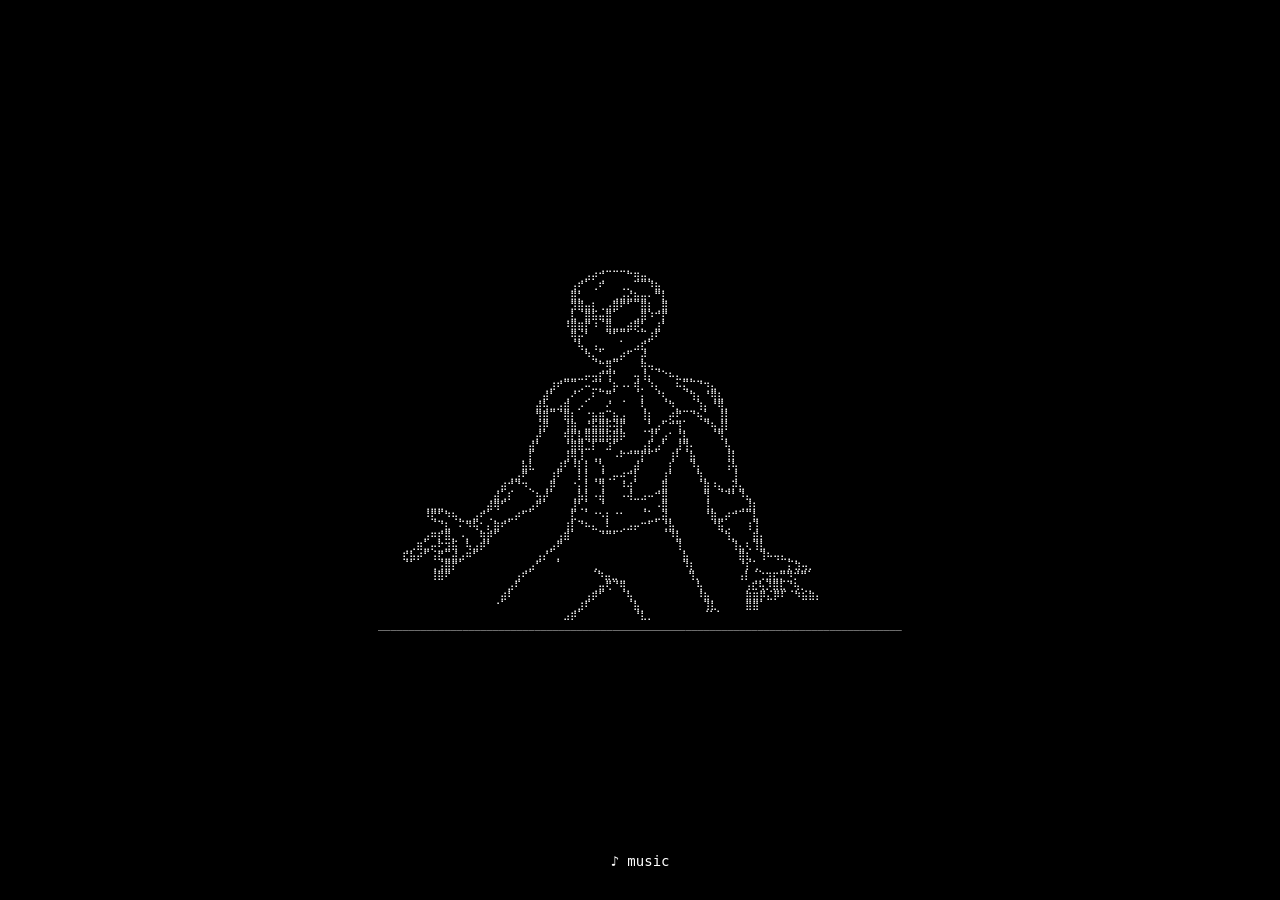
<file: index.html>
<!DOCTYPE html>
<html lang="en">
<head>
  <meta charset="UTF-8">
  <meta name="viewport" content="width=device-width, initial-scale=1.0">

  <title>shrisha.surf</title>

  <style>
    html, body {
      margin: 0;
      padding: 0;
      width: 100%;
      height: 100%;
      background: #000;
      color: #fff;
      overflow: hidden;
    }

    body {
      display: flex;
      align-items: center;
      justify-content: center;
    }

    pre {
      font-family: monospace;
      font-size: 10px;
      line-height: 10px;
      white-space: pre;
      margin: 0;
    }

  .links {
    position: fixed;
    bottom: 30px;
    left: 0;
    width: 100%;
    text-align: center;
  }

  .links a {
    color: #fff;
    text-decoration: none;
    font-family: monospace;
    font-size: 14px;
  }

  .links a:hover {
    text-decoration: underline;
  }

  </style>
</head>

<body>

<!-- <pre>
        ..uu.
       ?$""`?i           z'
       `M  .@"          x"
       'Z :#"  .   .    f 8M
       '&H?`  :$f U8   &lt;  MP   x#'
       d#`    XM  $5.  $  M' xM"
     .!">&gt;     @  'f`$L:M  R.@!`
    +`  &gt;     R  X  "NXF  R"*L
        k    'f  M   "$$ :E  5.
        %    `~  "    `  'K  'M
            .uH          'E   `h
         .x*`             X     `
      .uf`                *
    .@8     .
   'E9F  uf"          ,     ,
     9h+"   $M    eH. 8b. .8    .....
    .8`     $'   M 'E  `R;'   d?"""`"#
   ` E      @    b  d   9R    ?*     @
     &gt;      K.zM `%M'   9'    Xf   .f
    ;       R'          9     M  .=`
    t                   M     Mx~
    @                  lR    z"
    @                  `   ;"
                          `
                 .u!"`
             .x*"`
         ..+"NP
      .z""   ?
    M#`      9     ,     ,
             9 M  d! ,8P'
             R X.:x' R'  ,
             F F' M  R.d'
             d P  @  E`  ,
            P  '  P  N.d'
           ''        '
ss
 X               x             .
 9     .f       !         .    $b
 4;    $k      /         dH    $f
 'X   ;$$     z  .       MR   :$
  R   M$$,   :  d9b      M'   tM
  M:  #'$L  ;' M `8      X    MR
  `$;t' $F  # X ,oR      t    Q;
   $$@  R$ H :RP' $b     X    @'
   9$E  @Bd' $'   ?X     ;    W
   `M'  `$M d$    `E    ;.o* :R   ..
    `    '  "'     '    @'   '$o*"'  
</pre> -->


<pre>
    ⠀⠀⠀⠀⠀⠀⠀⠀⠀⠀⠀⠀⠀⠀⠀⠀⠀⠀⠀⠀⠀⠀⠀⠀⠀⠀⣠⡴⠚⠉⠉⠉⠓⢶⣤⡀⠀⠀⠀⠀⠀⠀⠀⠀⠀⠀⠀⠀⠀⠀⠀⠀⠀⠀⠀⠀⠀⠀⠀⠀
    ⠀⠀⠀⠀⠀⠀⠀⠀⠀⠀⠀⠀⠀⠀⠀⠀⠀⠀⠀⠀⠀⠀⠀⠀⢠⠞⠁⢀⠞⠀⠀⢀⡀⠉⠉⠹⣦⠀⠀⠀⠀⠀⠀⠀⠀⠀⠀⠀⠀⠀⠀⠀⠀⠀⠀⠀⠀⠀⠀⠀
    ⠀⠀⠀⠀⠀⠀⠀⠀⠀⠀⠀⠀⠀⠀⠀⠀⠀⠀⠀⠀⠀⠀⠀⠀⣿⡃⠀⠀⠀⠀⢀⣠⣜⣦⣤⠄⠛⡇⠀⠀⠀⠀⠀⠀⠀⠀⠀⠀⠀⠀⠀⠀⠀⠀⠀⠀⠀⠀⠀⠀
    ⠀⠀⠀⠀⠀⠀⠀⠀⠀⠀⠀⠀⠀⠀⠀⠀⠀⠀⠀⠀⠀⠀⠀⠀⣻⣿⣤⡆⢀⣠⣿⠟⠋⠉⣿⡆⠀⣿⠀⠀⠀⠀⠀⠀⠀⠀⠀⠀⠀⠀⠀⠀⠀⠀⠀⠀⠀⠀⠀⠀
    ⠀⠀⠀⠀⠀⠀⠀⠀⠀⠀⠀⠀⠀⠀⠀⠀⠀⠀⠀⠀⠀⠀⠀⠀⣇⠈⣿⣯⣤⣿⠁⠀⠀⢀⣿⠱⠚⡟⠀⠀⠀⠀⠀⠀⠀⠀⠀⠀⠀⠀⠀⠀⠀⠀⠀⠀⠀⠀⠀⠀
    ⠀⠀⠀⠀⠀⠀⠀⠀⠀⠀⠀⠀⠀⠀⠀⠀⠀⠀⠀⠀⠀⠀⠀⠸⣿⣶⡟⠰⠈⣿⣀⣀⣴⡿⡃⠀⣰⠃⠀⠀⠀⠀⠀⠀⠀⠀⠀⠀⠀⠀⠀⠀⠀⠀⠀⠀⠀⠀⠀⠀
    ⠀⠀⠀⠀⠀⠀⠀⠀⠀⠀⠀⠀⠀⠀⠀⠀⠀⠀⠀⠀⠀⠀⠀⠀⢿⡬⠃⠀⠀⠙⠋⠉⠁⠈⠉⣰⠏⠀⠀⠀⠀⠀⠀⠀⠀⠀⠀⠀⠀⠀⠀⠀⠀⠀⠀⠀⠀⠀⠀⠀
    ⠀⠀⠀⠀⠀⠀⠀⠀⠀⠀⠀⠀⠀⠀⠀⠀⠀⠀⠀⠀⠀⠀⠀⠀⠈⢧⡀⢠⣀⠀⠀⠁⠀⣠⣞⠁⠀⠀⠀⠀⠀⠀⠀⠀⠀⠀⠀⠀⠀⠀⠀⠀⠀⠀⠀⠀⠀⠀⠀⠀
    ⠀⠀⠀⠀⠀⠀⠀⠀⠀⠀⠀⠀⠀⠀⠀⠀⠀⠀⠀⠀⠀⠀⠀⠀⠀⠀⠳⣄⠁⠀⣀⡴⠋⠀⡼⠀⠀⠀⠀⠀⠀⠀⠀⠀⠀⠀⠀⠀⠀⠀⠀⠀⠀⠀⠀⠀⠀⠀⠀⠀
    ⠀⠀⠀⠀⠀⠀⠀⠀⠀⠀⠀⠀⠀⠀⠀⠀⠀⠀⠀⠀⠀⠀⠀⠀⠀⠀⠀⠈⠓⢿⠉⠀⠀⠀⢷⢤⣀⠀⠀⠀⠀⠀⠀⠀⠀⠀⠀⠀⠀⠀⠀⠀⠀⠀⠀⠀⠀⠀⠀⠀
    ⠀⠀⠀⠀⠀⠀⠀⠀⠀⠀⠀⠀⠀⠀⠀⠀⠀⠀⠀⠀⠀⠀⠀⣀⣀⣀⡤⢤⡞⢻⠃⠀⠀⢤⢸⡄⠈⠑⠦⣄⣀⡀⠀⠀⠀⠀⠀⠀⠀⠀⠀⠀⠀⠀⠀⠀⠀⠀⠀⠀
    ⠀⠀⠀⠀⠀⠀⠀⠀⠀⠀⠀⠀⠀⠀⠀⠀⠀⠀⠀⠀⠀⣰⠞⠉⠉⢀⠤⣉⡁⠈⡦⠠⠄⢾⡀⠱⡄⠀⠀⠦⣍⠉⠙⠲⣄⠀⠀⠀⠀⠀⠀⠀⠀⠀⠀⠀⠀⠀⠀⠀
    ⠀⠀⠀⠀⠀⠀⠀⠀⠀⠀⠀⠀⠀⠀⠀⠀⠀⠀⠀⠀⣼⠃⠀⢀⠜⠁⢀⠆⠉⠛⠁⠀⠀⠈⡄⠀⠘⢆⠀⠀⠈⢳⡄⠘⢿⣆⠀⠀⠀⠀⠀⠀⠀⠀⠀⠀⠀⠀⠀⠀
    ⠀⠀⠀⠀⠀⠀⠀⠀⠀⠀⠀⠀⠀⠀⠀⠀⠀⠀⠀⣼⢧⣀⣠⣾⠀⡠⠁⠀⠀⠜⠀⠈⠀⠀⢇⠀⠀⠈⠳⡀⠀⠀⢱⡄⠘⢿⡀⠀⠀⠀⠀⠀⠀⠀⠀⠀⠀⠀⠀⠀
    ⠀⠀⠀⠀⠀⠀⠀⠀⠀⠀⠀⠀⠀⠀⠀⠀⠀⠀⠀⢻⣿⠉⠈⣿⡆⠀⠐⣦⣶⡉⣦⣠⠀⠀⢸⡆⠀⠀⡴⠟⠉⠙⢦⣁⠀⢸⡇⠀⠀⠀⠀⠀⠀⠀⠀⠀⠀⠀⠀⠀
    ⠀⠀⠀⠀⠀⠀⠀⠀⠀⠀⠀⠀⠀⠀⠀⠀⠀⠀⠀⢨⡿⠀⠀⢸⣷⠀⣘⣯⣿⡯⢽⡟⠀⠀⠀⢃⣠⠋⠚⢻⠁⠀⠀⠙⢦⣸⡇⠀⠀⠀⠀⠀⠀⠀⠀⠀⠀⠀⠀⠀
    ⠀⠀⠀⠀⠀⠀⠀⠀⠀⠀⠀⠀⠀⠀⠀⠀⠀⠀⠀⡼⠁⠀⠀⢾⡟⣇⣿⣿⣿⣯⣿⡷⠀⠀⠈⢹⠃⣠⠂⢘⣇⠀⠀⠀⠈⢻⡀⠀⠀⠀⠀⠀⠀⠀⠀⠀⠀⠀⠀⠀
    ⠀⠀⠀⠀⠀⠀⠀⠀⠀⠀⠀⠀⠀⠀⠀⠀⠀⠀⣼⠃⠀⠀⠀⠘⣿⣿⣈⡏⠉⣱⠋⠀⠀⠀⢠⡏⣠⠃⠀⣸⢻⠄⠀⠀⠀⠀⢧⠀⠀⠀⠀⠀⠀⠀⠀⠀⠀⠀⠀⠀
    ⠀⠀⠀⠀⠀⠀⠀⠀⠀⠀⠀⠀⠀⠀⠀⠀⠀⠀⡏⠀⠀⠀⠀⢸⢿⢸⠀⢀⡀⠀⠠⠗⠚⠛⡟⠋⠁⠀⢰⠇⠈⣧⠀⠀⠀⠀⢸⡇⠀⠀⠀⠀⠀⠀⠀⠀⠀⠀⠀⠀
    ⠀⠀⠀⠀⠀⠀⠀⠀⠀⠀⠀⠀⠀⠀⠀⠀⠀⣧⣇⠀⠀⠀⣰⠏⠸⡇⡇⠈⢣⠀⠀⠀⠀⣼⠁⠀⠀⠀⡎⠀⠀⠹⡄⠀⠀⠀⢨⢧⠀⠀⠀⠀⠀⠀⠀⠀⠀⠀⠀⠀
    ⠀⠀⠀⠀⠀⠀⠀⠀⠀⠀⠀⠀⠀⠀⠀⢀⣠⠟⠀⠀⠀⢰⠏⠀⠀⡇⡇⢀⣘⢀⡤⠴⠚⡇⠀⠀⠀⢰⠃⠀⠀⠀⢳⡀⠀⠀⠀⢸⠀⠀⠀⠀⠀⠀⠀⠀⠀⠀⠀⠀
    ⠀⠀⠀⠀⠀⠀⠀⠀⠀⠀⠀⠀⠀⠀⣴⠚⠙⠲⡀⠀⢀⡿⠀⠀⠐⡄⡇⠈⢻⠀⠀⠸⢴⠁⠀⠀⠀⣿⠀⠀⠀⠀⠈⣷⠰⣄⢀⡽⣄⠀⠀⠀⠀⠀⠀⠀⠀⠀⠀⠀
    ⠀⠀⠀⠀⠀⠀⠀⠀⠀⠀⠀⠀⠀⣼⢁⡎⠀⠀⠈⢦⡼⠁⠀⠀⢀⣧⡇⠠⣼⠀⠀⠠⢼⣀⣠⠤⠚⣿⠀⠀⠀⠀⠀⢻⠀⠈⠙⠃⠹⣄⠀⠀⠀⠀⠀⠀⠀⠀⠀⠀
    ⠀⠀⠀⢀⣀⣀⠀⠀⠀⠀⠀⠀⣼⢿⠋⠀⠀⠀⣠⠟⠁⠀⠀⠀⣸⢃⡁⠀⠘⠀⠀⠀⠀⠀⢀⠀⠠⣿⠀⠀⠀⠀⠀⢸⡀⠀⠀⠀⢀⣸⡆⠀⠀⠀⠀⠀⠀⠀⠀⠀
    ⠀⠀⠀⠸⣟⠋⠳⢦⡀⠀⣠⠞⢁⠀⠀⣀⡴⠋⠁⠀⠀⠀⠀⠀⣏⠀⠁⠐⠢⡆⠐⠂⠀⠀⠈⠁⣀⣽⡀⠀⠀⠀⠀⠘⣷⣀⡴⠚⠉⠉⣇⠀⠀⠀⠀⠀⠀⠀⠀⠀
    ⠀⠀⠀⠀⠈⠙⣆⠀⠍⠻⢯⠂⡄⣷⠞⠁⠀⠀⠀⠀⠀⠀⠀⢰⡇⠙⠦⣄⠀⠇⠀⢀⣠⡤⠒⠋⠁⢘⣧⠀⠀⠀⠀⠀⠘⣯⢀⠀⠀⢰⢹⠀⠀⠀⠀⠀⠀⠀⠀⠀
    ⠀⠀⠀⣠⠶⡞⣿⡀⠠⡀⠀⢷⡾⠋⠀⠀⠀⠀⠀⠀⠀⠀⢠⣾⠁⠀⠀⠀⠙⠛⠋⠁⠀⠀⠀⠀⠀⠈⠹⣇⠀⠀⠀⠀⠀⠈⢳⡀⠀⠀⣾⡄⠀⠀⠀⠀⠀⠀⠀⠀
    ⠀⢀⣶⣁⡤⠗⣲⣯⠀⢧⣠⡾⠃⠀⠀⠀⠀⠀⠀⠀⠀⣠⠟⠀⠀⠀⠀⠀⠀⠀⠀⠀⠀⠀⠀⠀⠀⠀⠀⢹⠀⠀⠀⠀⠀⠀⠀⢹⣄⢆⢹⣇⠀⠀⠀⠀⠀⠀⠀⠀
    ⣞⣧⡴⠋⢨⣟⣉⣼⣠⠶⠋⠀⠀⠀⠀⠀⠀⠀⠀⢠⡜⠁⡀⠀⠀⠀⠀⠀⠀⠀⠀⠀⠀⠀⠀⠀⠀⠀⠀⠀⣧⠀⠀⠀⠀⠀⠀⠀⣿⣆⠀⢹⠦⢤⣄⡀⠀⠀⠀⠀
    ⠈⠁⠀⠀⢀⢨⣿⡟⠁⠀⠀⠀⠀⠀⠀⠀⠀⠀⣠⠋⠀⠀⠁⠀⠀⠀⠀⢀⠀⠀⠀⠀⠀⠀⠀⠀⠀⠀⠀⠀⠹⡆⠀⠀⠀⠀⠀⠀⠘⡎⢁⠀⠀⠀⠀⡍⣳⢤⡀⠀
    ⠀⠀⠀⠀⢸⣿⠟⠀⠀⠀⠀⠀⠀⠀⠀⠀⢠⠞⠁⠀ ⠀⠀⠀⠀⠀⠀⠈⠳⣤⣀⠀⠀⠀⠀⠀⠀⠀⠀⠀⠀⢻⡀⠀⠀⠀⠀⠀⢠⡇⠈⢑⣲⣖⡛⠻⡚⠛⠁⠀
    ⠀⠀⠀⠀⠀⠀⠀⠀⠀⠀⠀⠀⠀⠀⠀⣠⠏⠀⠀⠀⠀⠀⠀⠀⠀⠀⠀⠀⣤⢟⠙⢿⠀⠀⠀⠀⠀⠀⠀⠀⠀⠀⢧⠀⠀⠀⠀⠀ ⢠⣞⢧⡹⣿⣏⠙⢦⡀⠀
    ⠀⠀⠀⠀⠀⠀⠀⠀⠀⠀⠀⠀⠀⠀⣴⠇⠀⠀⠀⠀⠀⠀⠀⠀⠀⠀⢠⡾⠋⠀⠀⠈⢧⠀⠀⠀⠀⠀⠀⠀⠀⠀⠸⣦⠀⠀⠀⠀⠀⣷⣶⡿⣌⡿⠏⠈⠳⣮⣷⡄
    ⠀⠀⠀⠀⠀⠀⠀⠀⠀⠀⠀⠀⠀⠐⠁⠀⠀⠀⠀⠀⠀⠀⠀⠀⠀⣰⠏⠀⠀⠀⠀⠀⠈⣧⠀⠀⠀⠀⠀⠀⠀⠀⠀⢹⣇⠀⠀⠀⠀⣿⣿⠁⠀⠀⠀⠀⠀⠀⠀⠀
    ⠀⠀⠀⠀⠀⠀⠀⠀⠀⠀⠀⠀⠀⠀⠀⠀⠀⠀⠀⠀⠀⠀⠀⣠⡾⠁⠀⠀⠀⠀⠀⠀⠀⠘⣇⡀⠀⠀⠀⠀⠀⠀ ⠈⠁⠁⠀⠀⠀⠀⠀⠀⠀⠀⠀⠀⠀⠀⠀
_______________________________________________________________________________________
</pre>

<div class="links"> <a href="https://music.shrisha.surf">♪ music</a> </div>


</body>
</html>
</file>
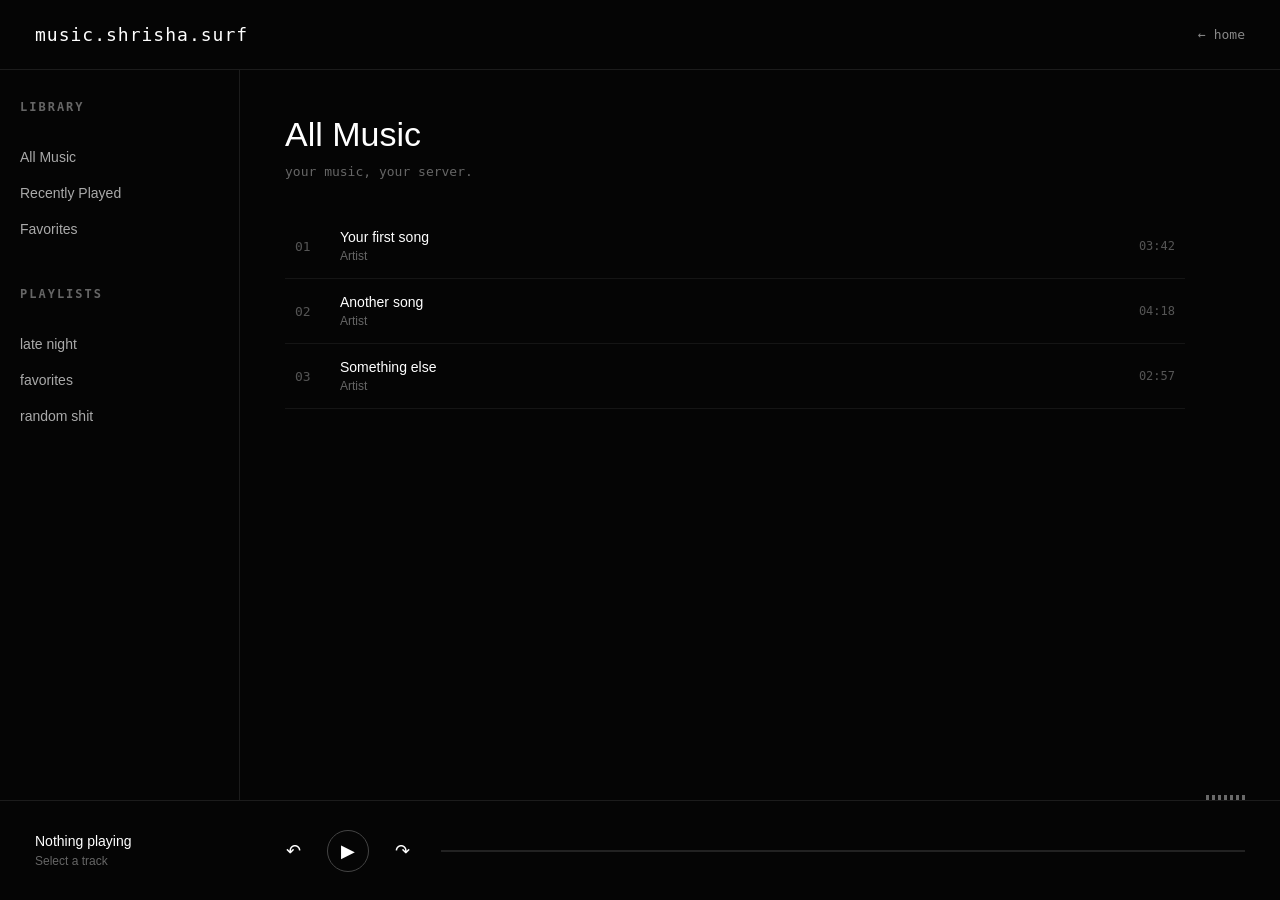
<file: music/index.html>
<!DOCTYPE html>
<html lang="en">
<head>
  <meta charset="UTF-8">
  <meta name="viewport" content="width=device-width, initial-scale=1.0">

  <title>music.shrisha.surf</title>

  <style>
    * {
      box-sizing: border-box;
    }

    html, body {
      margin: 0;
      width: 100%;
      height: 100%;
      background: #050505;
      color: #fff;
      font-family: Arial, Helvetica, sans-serif;
    }

    body {
      display: flex;
      flex-direction: column;
      overflow: hidden;
    }

    header {
      height: 70px;
      display: flex;
      align-items: center;
      justify-content: space-between;
      padding: 0 35px;
      border-bottom: 1px solid #1c1c1c;
    }

    .logo {
      font-family: monospace;
      font-size: 18px;
      letter-spacing: 1px;
    }

    .home {
      color: #888;
      text-decoration: none;
      font-family: monospace;
      font-size: 13px;
    }

    .home:hover {
      color: #fff;
    }

    .main {
      flex: 1;
      display: flex;
      min-height: 0;
    }

    .sidebar {
      width: 240px;
      border-right: 1px solid #1c1c1c;
      padding: 30px 20px;
    }

    .sidebar h3 {
      margin: 0 0 25px;
      font-family: monospace;
      font-size: 12px;
      color: #666;
      text-transform: uppercase;
      letter-spacing: 2px;
    }

    .playlist {
      color: #aaa;
      font-size: 14px;
      padding: 10px 0;
      cursor: pointer;
    }

    .playlist:hover {
      color: #fff;
    }

    .content {
      flex: 1;
      padding: 45px;
      overflow-y: auto;
    }

    .heading {
      margin-bottom: 35px;
    }

    .heading h1 {
      margin: 0;
      font-size: 34px;
      font-weight: 400;
    }

    .heading p {
      margin-top: 10px;
      color: #666;
      font-family: monospace;
      font-size: 13px;
    }

    .tracks {
      width: 100%;
      max-width: 900px;
    }

    .track {
      display: grid;
      grid-template-columns: 45px 1fr 100px;
      align-items: center;
      padding: 15px 10px;
      border-bottom: 1px solid #151515;
      cursor: pointer;
    }

    .track:hover {
      background: #0d0d0d;
    }

    .track-number {
      color: #555;
      font-family: monospace;
    }

    .track-name {
      font-size: 14px;
    }

    .track-artist {
      color: #666;
      font-size: 12px;
      margin-top: 4px;
    }

    .track-time {
      color: #555;
      font-family: monospace;
      font-size: 12px;
      text-align: right;
    }

    .player {
      height: 100px;
      border-top: 1px solid #1c1c1c;
      display: flex;
      align-items: center;
      padding: 0 35px;
      gap: 25px;
    }

    .now-playing {
      width: 220px;
    }

    .now-playing-title {
      font-size: 14px;
    }

    .now-playing-artist {
      color: #666;
      font-size: 12px;
      margin-top: 5px;
    }

    .controls {
      display: flex;
      align-items: center;
      gap: 20px;
    }

    button {
      border: none;
      background: none;
      color: #fff;
      cursor: pointer;
      font-size: 18px;
    }

    button:hover {
      color: #aaa;
    }

    .play {
      width: 42px;
      height: 42px;
      border: 1px solid #444;
      border-radius: 50%;
    }

    .progress {
      flex: 1;
      height: 2px;
      background: #222;
      position: relative;
    }

    .progress-fill {
      width: 0%;
      height: 100%;
      background: #fff;
    }

    .visualizer {
      position: fixed;
      bottom: 100px;
      right: 35px;
      display: flex;
      align-items: end;
      gap: 3px;
      height: 35px;
      opacity: 0.4;
    }

    .bar {
      width: 3px;
      height: 5px;
      background: #fff;
      animation: pulse 1s infinite alternate;
    }

    .bar:nth-child(2) { animation-delay: .1s; }
    .bar:nth-child(3) { animation-delay: .2s; }
    .bar:nth-child(4) { animation-delay: .3s; }
    .bar:nth-child(5) { animation-delay: .4s; }
    .bar:nth-child(6) { animation-delay: .5s; }
    .bar:nth-child(7) { animation-delay: .6s; }

    @keyframes pulse {
      from {
        height: 5px;
      }
      to {
        height: 30px;
      }
    }

    @media (max-width: 700px) {
      .sidebar {
        display: none;
      }

      .content {
        padding: 25px;
      }

      header {
        padding: 0 20px;
      }

      .player {
        padding: 0 20px;
      }

      .now-playing {
        display: none;
      }
    }
  </style>
</head>

<body>

<header>
  <div class="logo">music.shrisha.surf</div>
  <a class="home" href="https://shrisha.surf">← home</a>
</header>

<div class="main">

  <aside class="sidebar">
    <h3>Library</h3>

    <div class="playlist">All Music</div>
    <div class="playlist">Recently Played</div>
    <div class="playlist">Favorites</div>

    <h3 style="margin-top: 40px;">Playlists</h3>

    <div class="playlist">late night</div>
    <div class="playlist">favorites</div>
    <div class="playlist">random shit</div>
  </aside>

  <main class="content">

    <div class="heading">
      <h1>All Music</h1>
      <p>your music, your server.</p>
    </div>

    <div class="tracks">

      <div class="track">
        <div class="track-number">01</div>

        <div>
          <div class="track-name">Your first song</div>
          <div class="track-artist">Artist</div>
        </div>

        <div class="track-time">03:42</div>
      </div>

      <div class="track">
        <div class="track-number">02</div>

        <div>
          <div class="track-name">Another song</div>
          <div class="track-artist">Artist</div>
        </div>

        <div class="track-time">04:18</div>
      </div>

      <div class="track">
        <div class="track-number">03</div>

        <div>
          <div class="track-name">Something else</div>
          <div class="track-artist">Artist</div>
        </div>

        <div class="track-time">02:57</div>
      </div>

    </div>

  </main>

</div>

<div class="visualizer">
  <div class="bar"></div>
  <div class="bar"></div>
  <div class="bar"></div>
  <div class="bar"></div>
  <div class="bar"></div>
  <div class="bar"></div>
  <div class="bar"></div>
</div>

<div class="player">

  <div class="now-playing">
    <div class="now-playing-title">Nothing playing</div>
    <div class="now-playing-artist">Select a track</div>
  </div>

  <div class="controls">
    <button>↶</button>
    <button class="play">▶</button>
    <button>↷</button>
  </div>

  <div class="progress">
    <div class="progress-fill"></div>
  </div>

</div>

</body>
</html>
</file>
